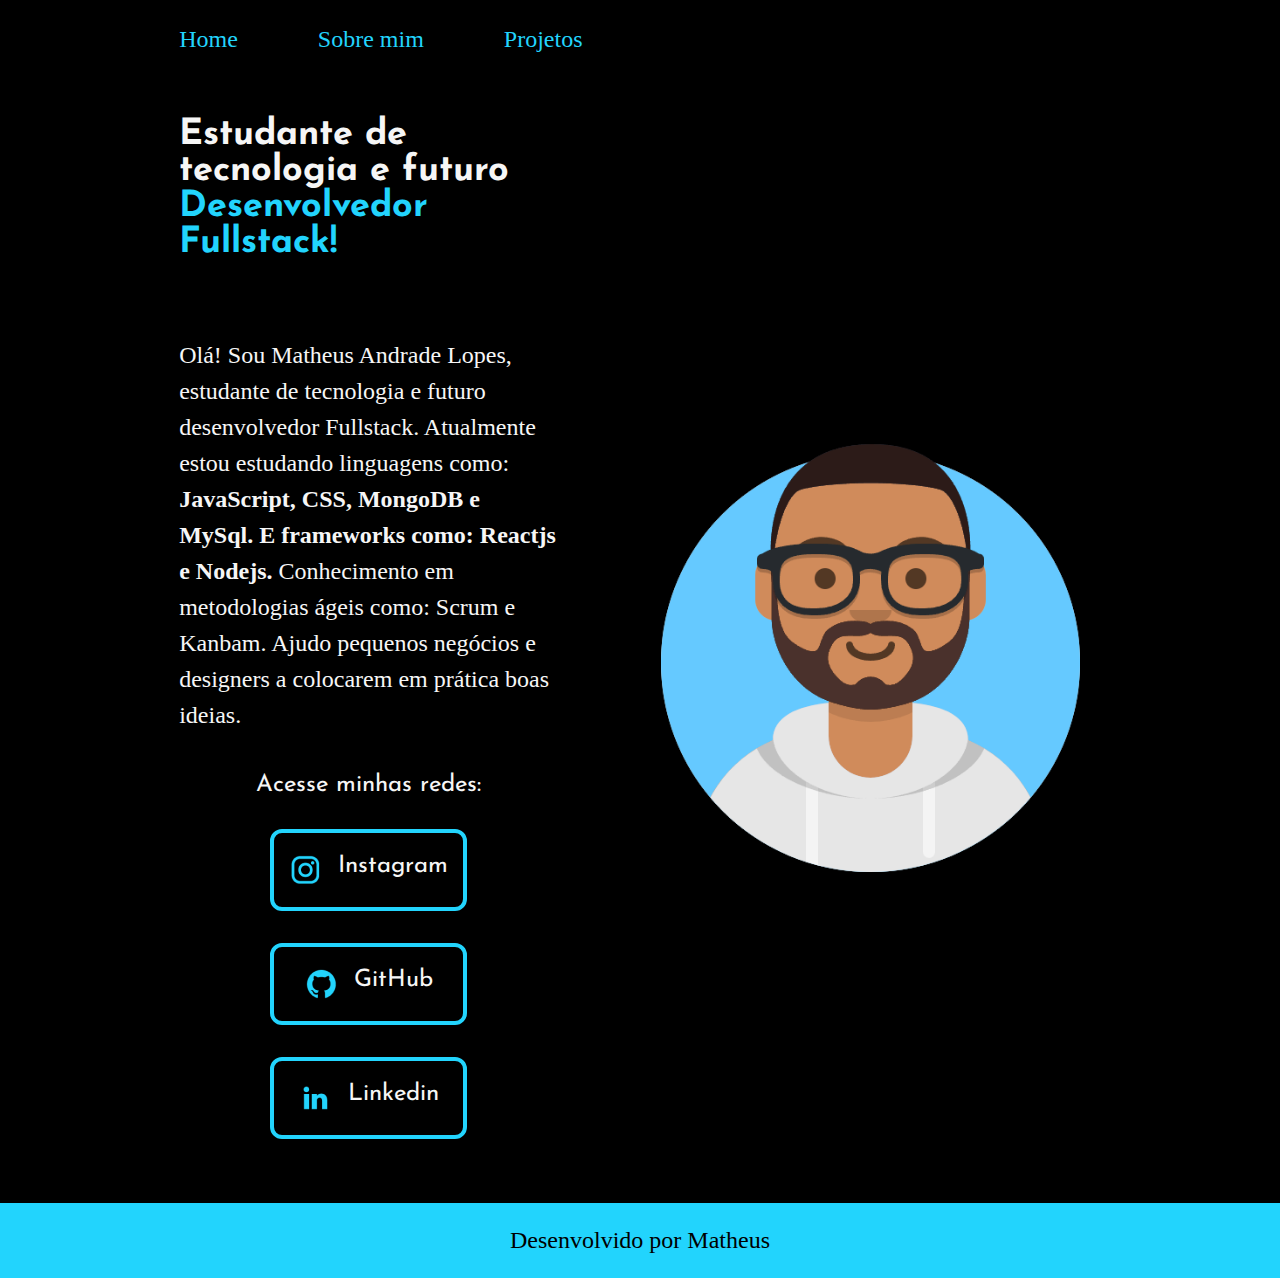
<file: index.html>
<!DOCTYPE html>
<html lang="pt-br">
<head>
    <meta charset="UTF-8"> 
    <meta http-equiv="X-UA-Compatible" content="IE=edge">
    <meta name="viewport" content="width=device-width, initial-scale=1.0">
    <title>Home</title>
    <link rel="stylesheet" href="./styles/style.css">
    <link rel="shortcut icon" href="./assets/favicon.ico">
</head>
<body>
    <header class="cabecalho">
        <nav class="cabecalho__menu">
            <a class="cabecalho__menu__link" href="index.html">Home</a>
            <a class="cabecalho__menu__link" href="about.html">Sobre mim</a>
            <a class="cabecalho__menu__link" href="projects.html">Projetos</a>
        </nav>
    </header>
    <main class="apresentacao">
        <section class="apresentacao__conteudo">
        <h1 class="apresentacao__conteudo__titulo">
            Estudante de tecnologia e futuro
            <strong class="titulo-destaque">Desenvolvedor Fullstack!
            </strong></h1>
            <p class="apresentacao__conteudo__texto">Olá! Sou Matheus Andrade Lopes, estudante de tecnologia e futuro
            desenvolvedor Fullstack. Atualmente estou estudando linguagens como: <strong>JavaScript, CSS, MongoDB e 
            MySql. E frameworks como: Reactjs e Nodejs.</strong> Conhecimento em metodologias ágeis como: Scrum e Kanbam. Ajudo pequenos negócios e designers a 
            colocarem em prática boas ideias.</p>
            <div class="apresentacao__botoes">
                <h2 class="apresentacao_subtitulo">Acesse minhas redes:</h2>
                <a class="apresentacao__botoes__botao" href="https://www.instagram.com/matheulopss/">
                    <img src="./assets/instagram.png">
                    Instagram
                </a>
                <a class="apresentacao__botoes__botao" href="https://github.com/Mathzera06">
                    <img src="./assets/github.png">
                    GitHub
                </a>
                <a class="apresentacao__botoes__botao" href="https://www.linkedin.com/in/matheus-andrade-768875231/">
                    <img src="./assets/linkedin.png">
                    Linkedin
                </a>
            </div>
        </section>
        <img class="apresentacao__imagem" src="./assets/avataaars.png" alt="Foto da Joana Santos programando">
    </main>
    <footer class="rodape">
        <p>Desenvolvido por Matheus</p>
    </footer>
</body>
</html>
</file>
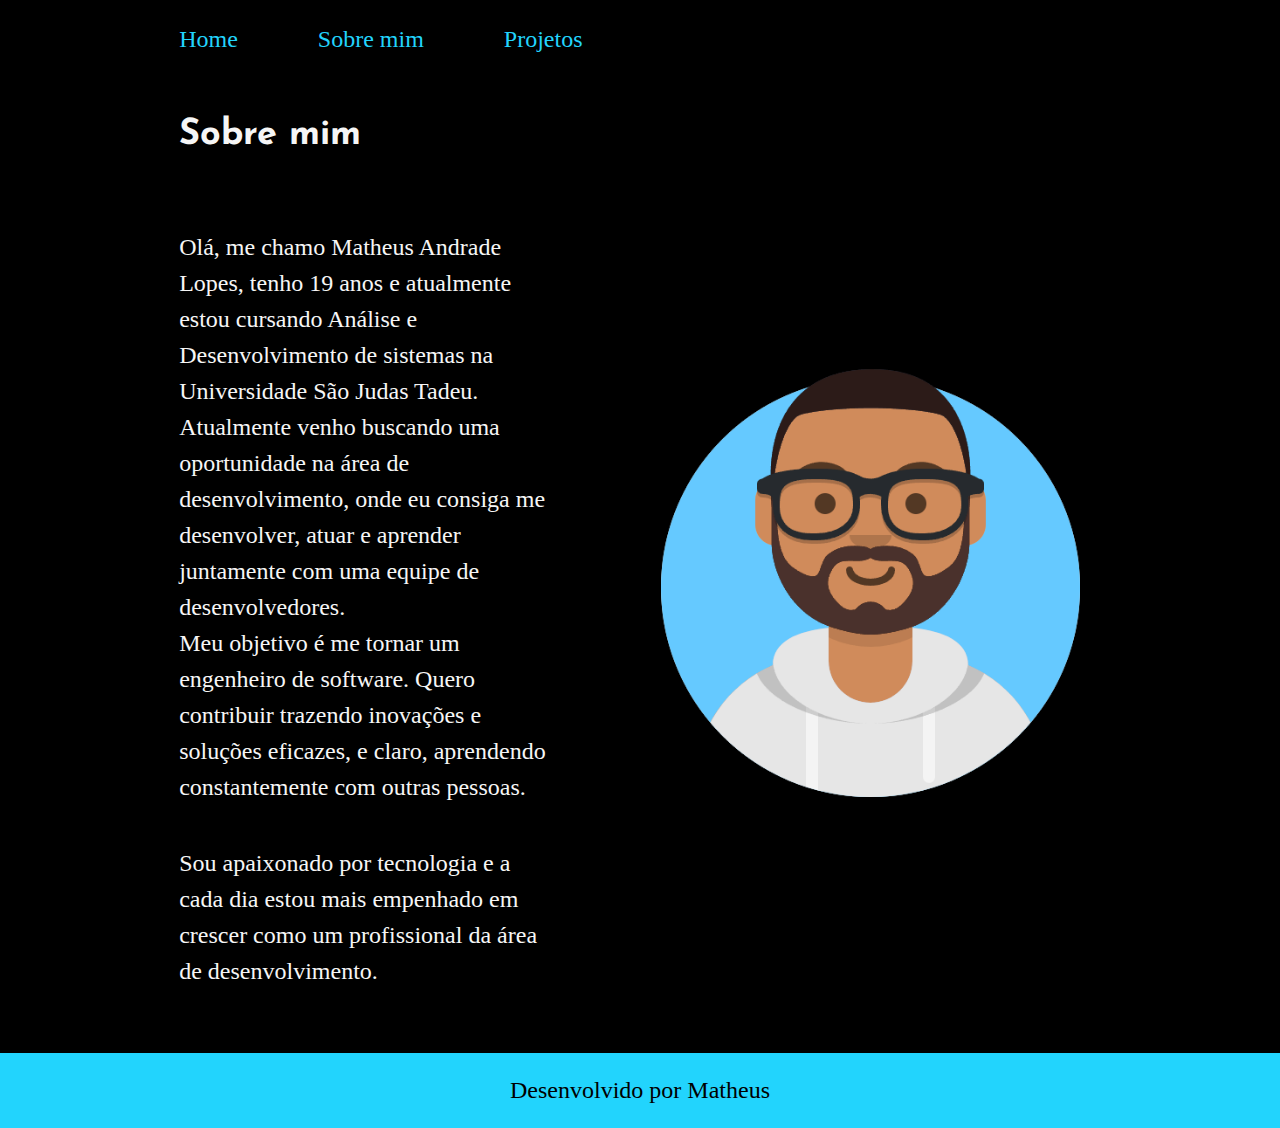
<file: about.html>
<!DOCTYPE html>
<html lang="pt-br">
<head>
    <meta charset="UTF-8">
    <meta name="viewport" content="width=device-width, initial-scale=1.0">
    <title>About me</title>
    <link rel="stylesheet" href="./styles/style.css">
    <link rel="shortcut icon" href="./assets/favicon.ico">
</head>
<body>
    <header class="cabecalho">
        <nav class="cabecalho__menu">
            <a class="cabecalho__menu__link" href="index.html">Home</a>
            <a class="cabecalho__menu__link" href="about.html">Sobre mim</a>
            <a class="cabecalho__menu__link" href="projects.html">Projetos</a>
        </nav>
    </header>
    <main class="apresentacao">
        <section class="apresentacao__conteudo">
            <h1 class="apresentacao__conteudo__titulo">Sobre mim</h1>
            <p class="apresentacao__conteudo__texto">Olá, me chamo Matheus Andrade Lopes, tenho 19 anos e atualmente estou cursando Análise e Desenvolvimento de sistemas na Universidade São Judas Tadeu.
                Atualmente venho buscando uma oportunidade na área de desenvolvimento, onde eu consiga me desenvolver, atuar e aprender juntamente com uma equipe de desenvolvedores.
                <br>
                Meu objetivo é me tornar um engenheiro de software.
                Quero contribuir trazendo inovações e soluções eficazes, e claro, aprendendo constantemente com outras pessoas.
            </p>
            <p class="apresentacao__conteudo__texto">Sou apaixonado por tecnologia e a cada dia estou mais empenhado em crescer como um profissional da área de desenvolvimento.
            </p>
        </section>
        <img class="apresentacao__imagem" src="assets/avataaars.png" alt="foto programando">
    </main>
    <footer class="rodape">
        <p>Desenvolvido por Matheus</p>
    </footer>
</body>
</html>
</file>
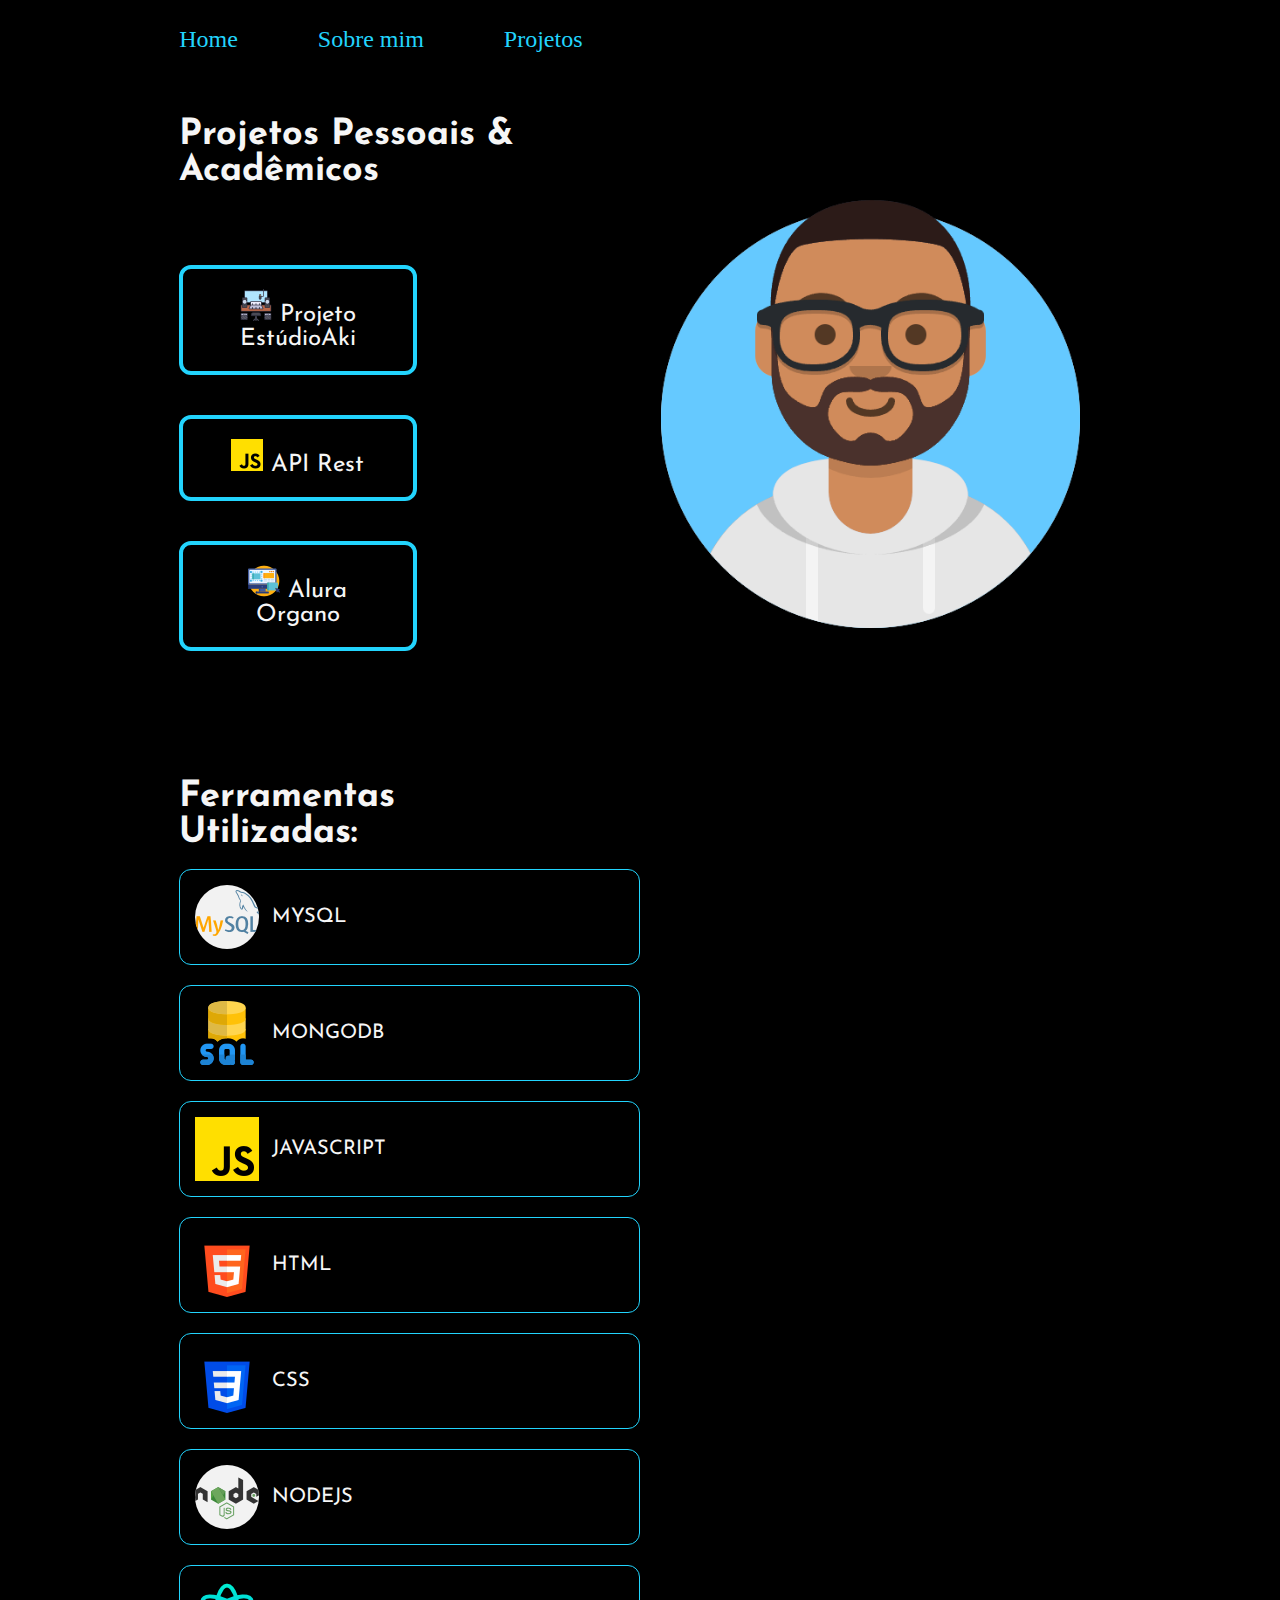
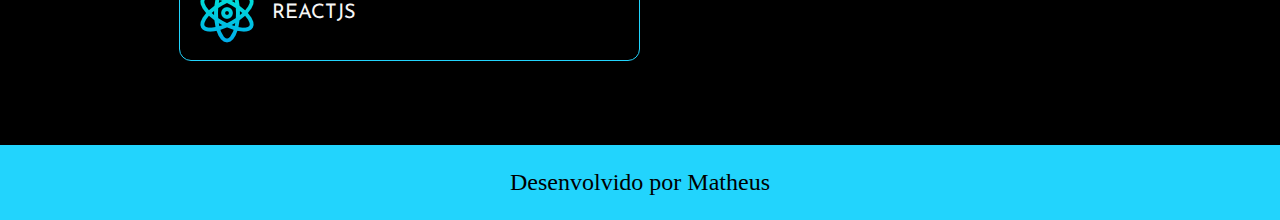
<file: projects.html>
<!DOCTYPE html>
<html lang="pt-br">
<head>
    <meta charset="UTF-8">
    <meta name="viewport" content="width=device-width, initial-scale=1.0">
    <title>Projects</title>
    <link rel="stylesheet" href="./styles/style.css">
    <link rel="shortcut icon" href="./assets/favicon.ico">
</head>
<body>
    <header class="cabecalho">
        <nav class="cabecalho__menu">
            <a class="cabecalho__menu__link" href="index.html">Home</a>
            <a class="cabecalho__menu__link" href="about.html">Sobre mim</a>
            <a class="cabecalho__menu__link" href="projects.html">Projetos</a>
        </nav>
    </header>
    <main class="apresentacao">
        <section class="apresentacao__conteudo">
            <h1 class="apresentacao__conteudo__titulo">Projetos Pessoais & Acadêmicos</h1>
            <a class="apresentacao__botoes__projeto" href="https://github.com/Mathzera06/EstudioAki">
                <img src="./assets/studio.png">
                Projeto EstúdioAki</a>
            <a class="apresentacao__botoes__projeto" href="https://github.com/Mathzera06/apirest_mongodb">
                <img src="./assets/js.png">
                API Rest</a>
            <a class="apresentacao__botoes__projeto" href="https://github.com/Mathzera06/ProjetoOrganoAlura">
                <img src="./assets/ux.png">
                Alura Organo</a>
        </section>
        <img class="apresentacao__imagem" src="assets/avataaars.png" alt="foto programando">
    </main>
    <main class="apresentacao_dois">
        <section class="apresentacao__conteudo">
            <div class="container__apresentacao__conteudo__titulo__primeiro">
                <h1 class="apresentacao__conteudo__titulo">Ferramentas Utilizadas: </h1>
            </div>
            <ul>
                <li class="conteudo__lista">
                    <img src="./assets/mysql.png">
                    MYSQL
                </li>
                <li class="conteudo__lista">
                    <img src="./assets/sql-server.png">
                    MONGODB
                </li>
                <li class="conteudo__lista">
                    <img src="./assets/js-grande.png">
                    JAVASCRIPT
                </li>
                <li class="conteudo__lista">
                    <img src="./assets/html-5.png">
                    HTML
                </li>
                <li class="conteudo__lista">
                    <img src="./assets/css-3.png">
                    CSS
                </li>
                <li class="conteudo__lista">
                    <img src="./assets/nodejs.png">
                    NODEJS
                </li>
                <li class="conteudo__lista">
                    <img src="./assets/science.png">
                    REACTJS
                </li>
            </ul>
        </section>
    </main>
    <footer class="rodape">
        <p>Desenvolvido por Matheus</p>
    </footer>
</body>
</html>
</file>
<file: styles/style.css>
@import url('https://fonts.googleapis.com/css2?family=Bebas+Neue&family=Josefin+Sans:wght@500&display=swap');
@import url('https://fonts.googleapis.com/css2?family=Bebas+Neue&family=EB+Garamond&family=Josefin+Sans:wght@500&display=swap');

:root{
    --cor-primaria: #000000;
    --cor-secundaria: #f6f6f6;
    --cor-terciaria: #22d4fd;
    --cor-hover: #272727;
}

* {
    margin: 0;
    padding: 0;
}

body{
    box-sizing: border-box;
    background-color: var(--cor-primaria);
    color: var(--cor-secundaria);
}

.cabecalho{
    padding: 2% 0% 0% 14%;
}

.cabecalho__menu__link{
    font-family: Georgia, 'Times New Roman', Times, serif;
    font-weight: 600px;
    font-size: 1.5rem;
    color: var(--cor-terciaria);
    text-decoration: none;
}

.cabecalho__menu{
    display: flex;
    gap: 80px;
}

.titulo-destaque{
    color: var(--cor-terciaria);
}

.apresentacao{
    gap: 82px;
    padding: 5% 14%;
    display: flex;
    align-items: center;
    justify-content: space-between;
}

.apresentacao__conteudo{
    width: 50%;
    display: flex;
    flex-direction: column;
    gap: 40px;
}

.apresentacao__conteudo__titulo{
    font-size: 2.25rem;
    font-family: 'Josefin Sans', sans-serif;
    margin-bottom: 1.0em;
}

.apresentacao__conteudo__texto{
    font-size: 1.5rem;
    font-family: Georgia, 'Times New Roman', Times, serif;
    line-height: 1.5em;
}

.apresentacao_subtitulo{
    font-family: 'Josefin Sans', sans-serif;
    font-weight: 400;
    font-size: 1.5rem;
}

.apresentacao__botoes{
    display: flex;
    flex-direction: column;
    align-items: center;
    justify-content: space-between;
    gap: 2rem;
}

.apresentacao__botoes__botao{
    display: flex;
    justify-content: center;
    gap: 16px;
    width: 50%;
    text-align: center;
    border-radius: 12px;
    font-size: 1.5rem;
    padding-top: 21px;
    padding-bottom: 21px;
    text-decoration: none;
    color: var(--cor-secundaria);
    border: 4px solid var(--cor-terciaria);
    font-family: 'Josefin Sans', sans-serif;
}

.apresentacao__botoes__projeto {
    display: inline-block;
    align-items: center;
    justify-content: space-between;
    gap: 12px;
    width: 50%;
    text-align: center;
    border-radius: 12px;
    font-size: 1.5em;
    text-decoration: none;
    color: var(--cor-secundaria);
    border: 4px solid var(--cor-terciaria);
    font-family: 'Josefin Sans', sans-serif;
    padding: 20px 20px;
}

.apresentacao__botoes__projeto:hover{
    background-color: var(--cor-hover);
}

.apresentacao__botoes__botao:hover{
    background-color: var(--cor-hover);
}
.apresentacao__imagem{
    width: 50%;
}

.rodape{
    font-family: Georgia, 'Times New Roman', Times, serif;
    font-size: 1.5rem;
    font-weight: 400px;
    text-align: center;
    color: var(--cor-primaria);
    background-color: var(--cor-terciaria);
    padding: 24px;
}

.container__apresentacao__conteudo__titulo__primeiro {
    width: 100px;
    height: 50px;
    text-align: center;
}

.apresentacao__conteudo__titulo__primeiro {
    text-align: center;
    display: inline-block;
}

.apresentacao_dois {
    gap: 82px;
    padding: 5% 14%;
    display: flex;
    align-items: center;
    justify-content: space-between; 
}

.conteudo__lista {
    font-size: 25px;
    display: flex;
    align-items: center;
    justify-content: row;
    gap: 3%;
    border: 1px solid var(--cor-terciaria);
    padding: 15px;
    text-align: center;
    border-radius: 12px;
    font-size: 1.25em;
    font-family: 'Josefin Sans', sans-serif;
    margin-bottom: 1em;
}

.conteudo__lista:hover{
    background-color: var(--cor-hover);
}

@media(max-width: 1200px){
    .cabecalho{
       padding: 10%;
    }
    .cabecalho__menu{
        justify-content: center;
    }
    .apresentacao{
        flex-direction: column-reverse;
        padding: 5%;
    }
    .apresentacao__conteudo{
        width: auto;
    }
}
</file>
